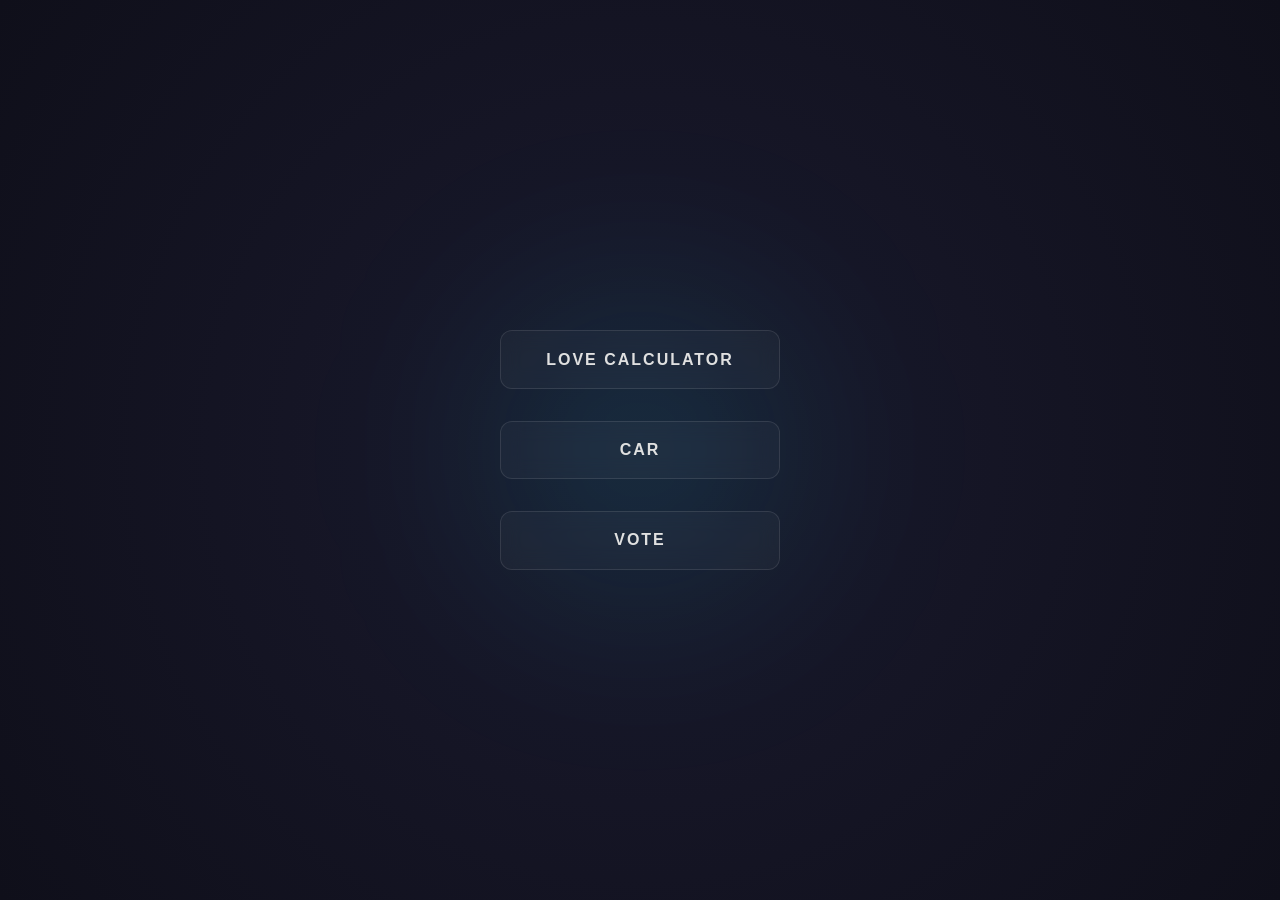
<file: index.html>
<!DOCTYPE html>
<html lang="en">
<head>
    <meta charset="UTF-8">
    <meta name="viewport" content="width=device-width, initial-scale=1.0">
    <title>Document</title>
    <link rel="stylesheet" href="stylesheet3.css">
</head>
<body>
    <button onclick="location.href='LOVE.html'">LOVE CALCULATOR</button>
    <button onclick="location.href='box.html'">CAR</button>
    <button onclick="location.href='index2.html'">VOTE </button>
</body>
</html>
</file>
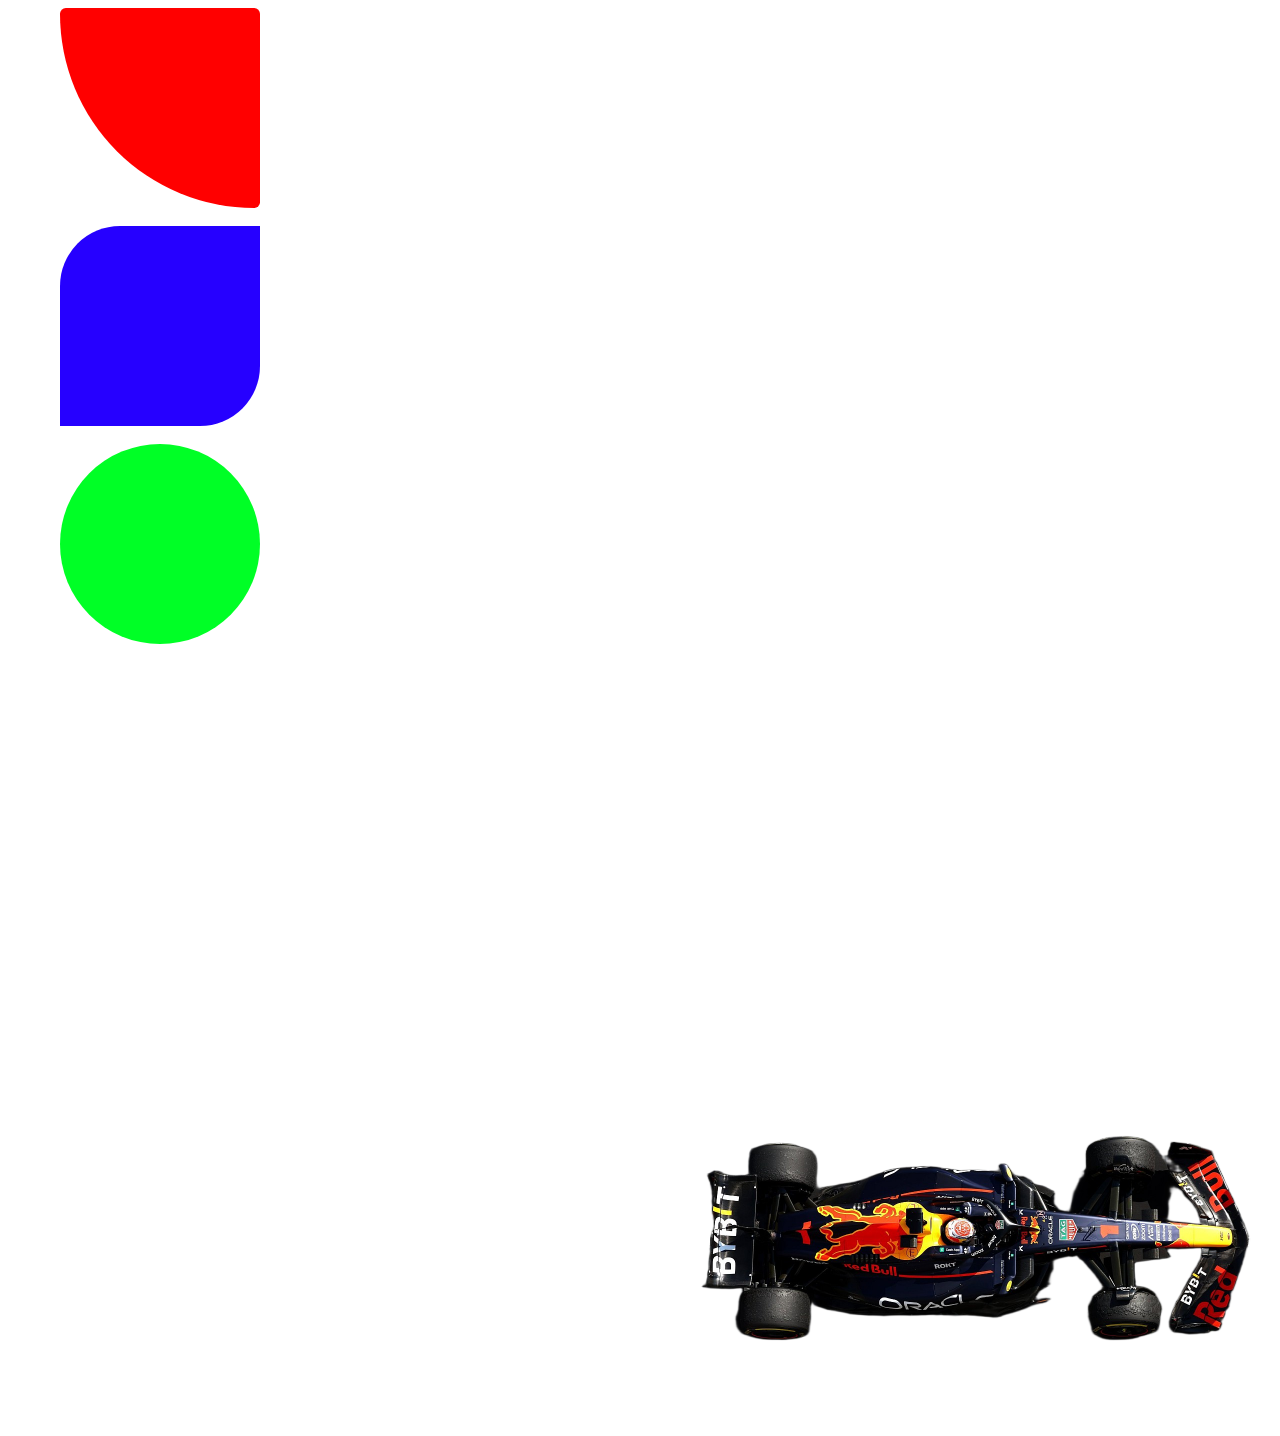
<file: box.html>
<!DOCTYPE html>
<html lang="en">
<head>
    <meta charset="UTF-8">
    <meta name="viewport" content="width=device-width, initial-scale=1.0">
    <title>django</title>
    <link rel="stylesheet" href="stylesheet.css">
</head>
<body>
    <div id="box1"></div></br>
    <div id="box2"></div></br>
    <div id="box3"></div></br>
    <div class="car">
        <img src="./wp13553876.png" alt="Car">
</body>
</html>
</file>
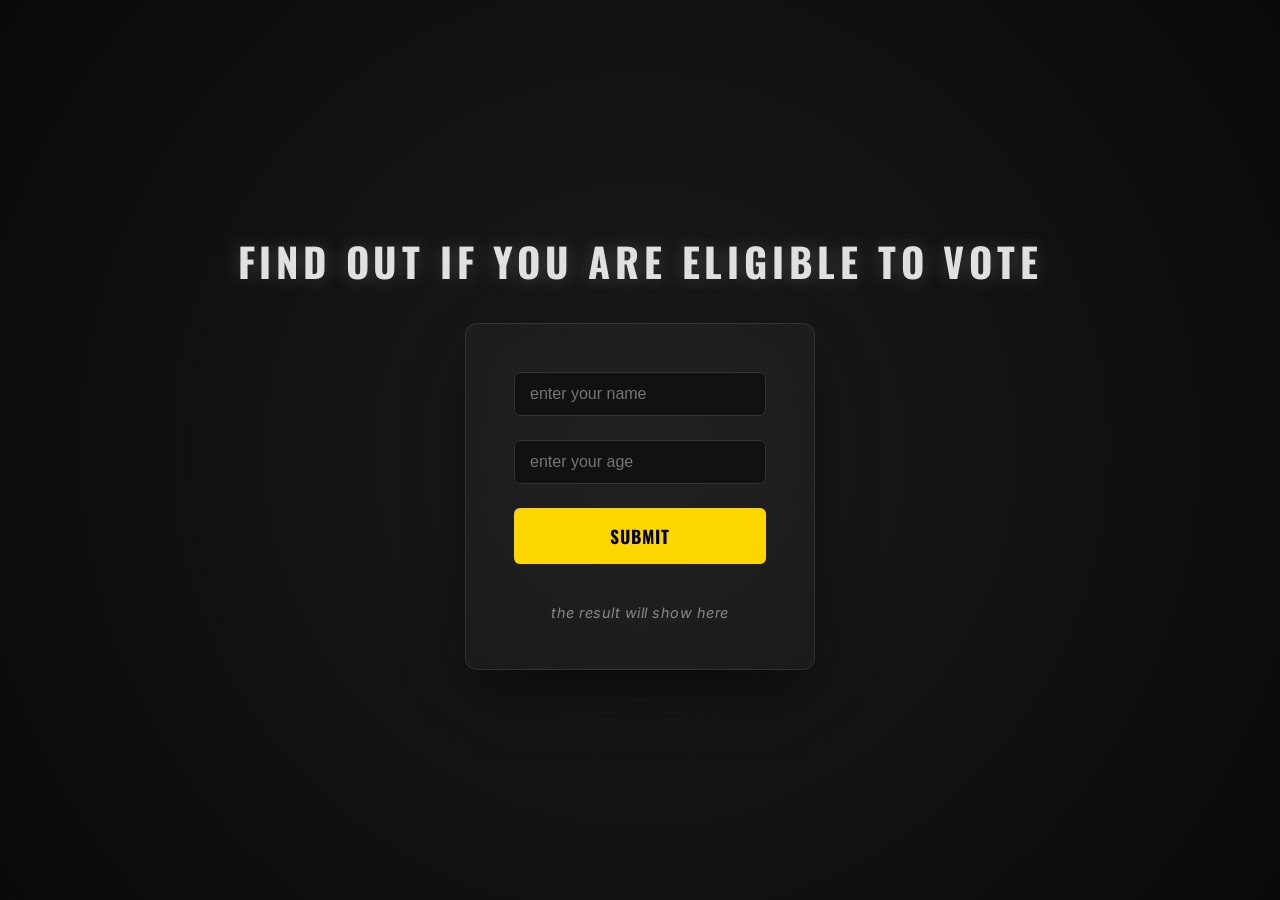
<file: index2.html>
<!DOCTYPE html>
<html lang="en">
<head>
    <meta charset="UTF-8">
    <meta name="viewport" content="width=device-width, initial-scale=1.0">
    <title>xdx</title>
    <link rel="stylesheet" href="stylesheet1.css">
</head>
<body>
    <h2>FIND OUT IF YOU ARE ELIGIBLE TO VOTE</h2>
    <div class="content">
    <input type="text" name="name" id="name " placeholder="enter your name">
    <input type="number" name="age" id="age" placeholder="enter your age">
    <button onclick="vote()">submit</button>
    <p id="result">the result will show here </p>
    </div>
    <script src="./vote.js"></script>
</body>
</html>
</file>
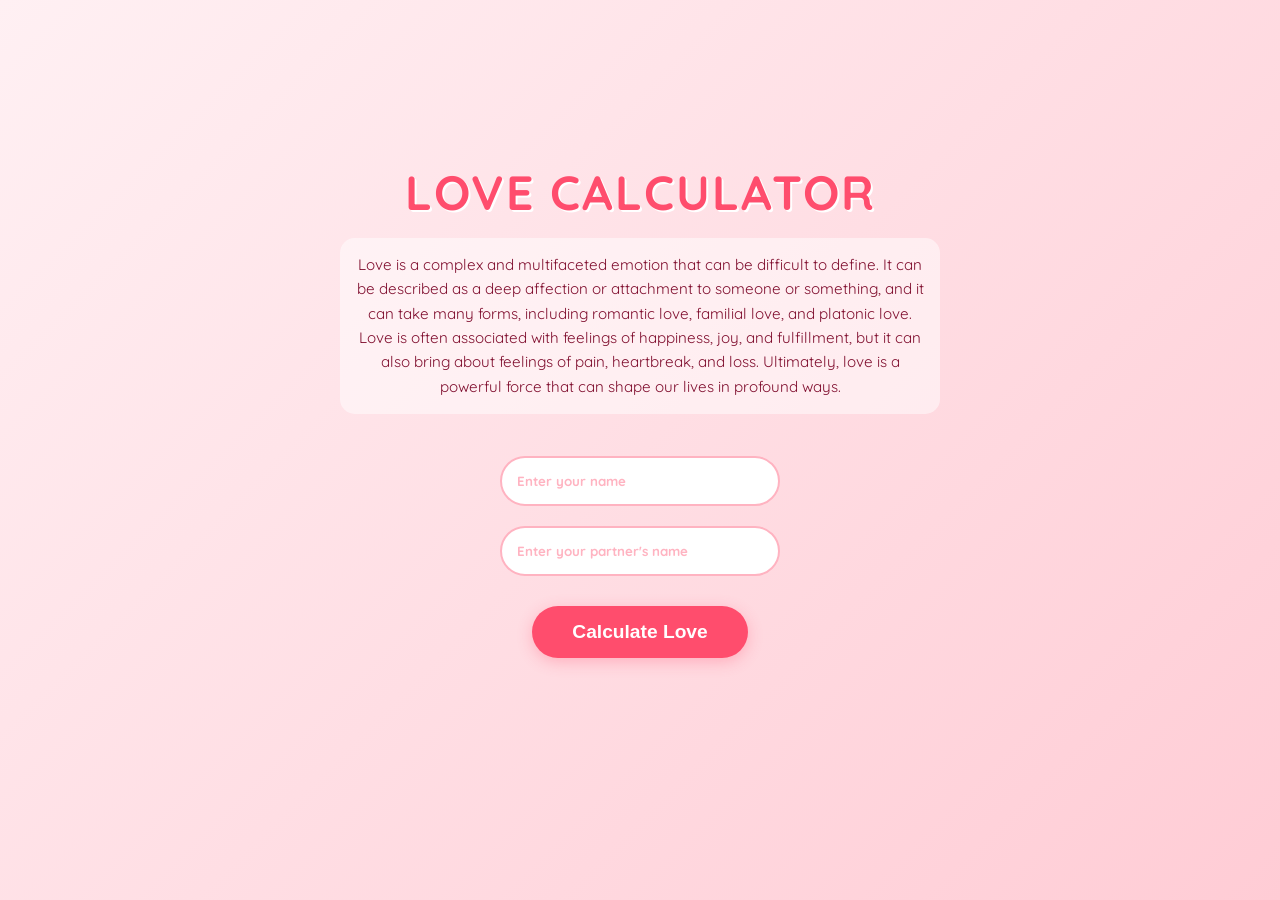
<file: LOVE.html>
<!DOCTYPE html>
<html lang="en">
<head>
    <meta charset="UTF-8">
    <meta name="viewport" content="width=device-width, initial-scale=1.0">
    <title>Document</title>
    <link rel="stylesheet" href="love.css">
</head>
<body>
    <h1>LOVE CALCULATOR</h1>
    <p>Love is a complex and multifaceted emotion that can be difficult to define. It can be described as a deep affection or attachment to someone or something, and it can take many forms, including romantic love, familial love, and platonic love. Love is often associated with feelings of happiness, joy, and fulfillment, but it can also bring about feelings of pain, heartbreak, and loss. Ultimately, love is a powerful force that can shape our lives in profound ways.</p>
    <input type="text" id="name" placeholder="Enter your name">
    <input type="text" id="partnerName" placeholder="Enter your partner's name">
    <button onclick="love()">Calculate Love</button>

<div id="result"></div>
    <script src="./love.js"></script>

</body>
</html>
</file>
<file: stylesheet3.css>
* {
    margin: 0;
    padding: 0;
    box-sizing: border-box;
    font-family: 'Segoe UI', Roboto, Helvetica, Arial, sans-serif;
}

body {
    height: 100vh;
    display: flex;
    flex-direction: column;
    justify-content: center;
    align-items: center;
    gap: 2rem;
    background: radial-gradient(circle at center, #1a1a2e 0%, #0f0f1a 100%);
    overflow: hidden;
}


body::before {
    content: '';
    position: absolute;
    width: 300px;
    height: 300px;
    background: rgba(0, 242, 255, 0.1);
    filter: blur(100px);
    border-radius: 50%;
    z-index: -1;
}

button {
    width: 280px;
    padding: 1.2rem;
    font-size: 1rem;
    font-weight: 600;
    letter-spacing: 2px;
    text-transform: uppercase;
    color: #e0e0e0;
    background: rgba(255, 255, 255, 0.03);
    border: 1px solid rgba(255, 255, 255, 0.1);
    border-radius: 12px;
    cursor: pointer;
    backdrop-filter: blur(10px);
    transition: all 0.4s cubic-bezier(0.175, 0.885, 0.32, 1.275);
    position: relative;
    overflow: hidden;
}


button::after {
    content: '';
    position: absolute;
    top: 0;
    left: -100%;
    width: 100%;
    height: 100%;
    background: linear-gradient(
        90deg,
        transparent,
        rgba(255, 255, 255, 0.2),
        transparent
    );
    transition: 0.5s;
}

button:hover {
    color: #00f2ff;
    border: 1px solid rgba(0, 242, 255, 0.5);
    background: rgba(0, 242, 255, 0.05);
    transform: translateY(-5px) scale(1.02);
    box-shadow: 0 10px 20px rgba(0, 0, 0, 0.3), 
                0 0 15px rgba(0, 242, 255, 0.2);
}

button:hover::after {
    left: 100%;
}


button:active {
    transform: translateY(0) scale(0.98);
}

button:nth-child(1):hover { box-shadow: 0 0 20px rgba(255, 46, 99, 0.3); color: #ff2e63; border-color: #ff2e63; } /* Love */
button:nth-child(2):hover { box-shadow: 0 0 20px rgba(249, 237, 105, 0.3); color: #f9ed69; border-color: #f9ed69; } /* Car */
button:nth-child(3):hover { box-shadow: 0 0 20px rgba(0, 242, 255, 0.3); color: #00f2ff; border-color: #00f2ff; } /* Vote */
</file>
<file: stylesheet.css>
*{
    margin-left: 20px;
    padding: 0;
    box-sizing: border-box;
}

#box1{
    height: 200px;
    width: 200px;
    border-top-right-radius: 30%;
    border-top-left-radius: 30%;
    border-bottom-left-radius: 1000%;
    border-bottom-right-radius: 30%;
    background-color: rgb(255, 0, 0);
}

#box1:hover{
    background-color: rgb(0, 0, 0);
    height: 210px;
    width: 210px;
}

#box2{
    height: 200px;
    width: 200px;
    border-top-left-radius: 30%;
    border-bottom-right-radius: 30%;
    background-color: rgb(38, 0, 255);
}
#box2:hover{
    background-color: rgb(0, 0, 0);
    height: 210px;
    width: 210px;
}

#box3{
    height: 200px;
    width: 200px;
    border-radius: 100%;
    background-color: rgb(0, 255, 38);
}
#box3:hover{
    background-color: rgb(0, 0, 0);
    height: 210px;
    width: 210px;
}

.car {

    font-size: 50px;
    position: absolute;
    top: 1000px;
    left: 500px;
    offset-path: path('M 300 60 L 700 60 A 190 190 0 0 1 700 440 L 300 440 A 190 190 0 0 1 300 60 Z');
    animation: drive 6s linear infinite;
    scale: 0.5;
  }


  @keyframes drive {
    0% { offset-distance: 0%; }
    100% { offset-distance: 100%; }
  }

.background{
    position: static;
    scale: 0.5;

}
</file>
<file: stylesheet1.css>
/* Importing a clean, cinematic sans-serif font */
@import url('https://fonts.googleapis.com/css2?family=Inter:wght@300;400;700&family=Oswald:wght@500&display=swap');

* {
    margin: 0;
    padding: 0;
    box-sizing: border-box;
}

body {
    /* Deep cinematic black gradient */
    background: radial-gradient(circle, #1a1a1a 0%, #0a0a0a 100%);
    color: #ffffff;
    font-family: 'Inter', sans-serif;
    display: flex;
    flex-direction: column;
    align-items: center;
    justify-content: center;
    height: 100vh;
    overflow: hidden;
}

h2 {
    /* Bold, wide-spaced cinematic header */
    font-family: 'Oswald', sans-serif;
    font-size: 2.5rem;
    letter-spacing: 0.3rem;
    text-transform: uppercase;
    margin-bottom: 2rem;
    text-shadow: 0px 0px 20px rgba(255, 255, 255, 0.2);
    color: #e0e0e0;
}

.content {
    background: rgba(255, 255, 255, 0.03);
    padding: 3rem;
    border-radius: 12px;
    border: 1px solid rgba(255, 255, 255, 0.1);
    backdrop-filter: blur(10px); /* Modern frosted glass effect */
    display: flex;
    flex-direction: column;
    gap: 1.5rem;
    width: 350px;
    box-shadow: 0 25px 50px -12px rgba(0, 0, 0, 0.5);
}

input {
    background: #111;
    border: 1px solid #333;
    padding: 12px 15px;
    border-radius: 6px;
    color: #fff;
    font-size: 1rem;
    transition: all 0.3s ease;
    outline: none;
}

input:focus {
    border-color: #ffd700; /* Gold cinematic accent */
    box-shadow: 0 0 10px rgba(255, 215, 0, 0.2);
}

button {
    background: #ffd700;
    color: #000;
    border: none;
    padding: 15px;
    border-radius: 6px;
    font-family: 'Oswald', sans-serif;
    font-size: 1.1rem;
    font-weight: bold;
    text-transform: uppercase;
    letter-spacing: 1px;
    cursor: pointer;
    transition: transform 0.2s, background 0.3s;
}

button:hover {
    background: #ffea70;
    transform: translateY(-2px);
}

button:active {
    transform: translateY(0);
}

#result {
    margin-top: 1rem;
    text-align: center;
    font-size: 0.9rem;
    color: #888;
    font-style: italic;
    letter-spacing: 0.5px;
}
</file>
<file: love.css>
/* Importing a cute, rounded font */
@import url('https://fonts.googleapis.com/css2?family=Quicksand:wght@400;700&display=swap');

* {
    margin: 0;
    padding: 0;
    box-sizing: border-box;
}

body {
    /* Soft pink gradient background */
    background: linear-gradient(135deg, #fff0f3 0%, #ffccd5 100%);
    font-family: 'Quicksand', sans-serif;
    color: #c9184a;
    display: flex;
    flex-direction: column;
    align-items: center;
    justify-content: center;
    min-height: 100vh;
    padding: 20px;
    text-align: center;
}

h1 {
    font-size: 3rem;
    margin-bottom: 1rem;
    color: #ff4d6d;
    text-shadow: 2px 2px #ffffff;
    letter-spacing: 2px;
}

/* Designing the description text */
p {
    max-width: 600px;
    line-height: 1.6;
    margin-bottom: 2rem;
    background: rgba(255, 255, 255, 0.5);
    padding: 15px;
    border-radius: 15px;
    font-size: 0.95rem;
    color: #800f2f;
}

/* Styling the inputs to look like "pill" shapes */
input {
    width: 280px;
    padding: 15px;
    margin: 10px;
    border: 2px solid #ffb3c1;
    border-radius: 50px;
    outline: none;
    font-family: 'Quicksand', sans-serif;
    font-weight: 700;
    color: #ff4d6d;
    transition: all 0.3s ease;
}

input:focus {
    border-color: #ff4d6d;
    box-shadow: 0 0 10px rgba(255, 77, 109, 0.2);
}

input::placeholder {
    color: #ffb3c1;
}

/* The "Heartbeat" Button */
button {
    background-color: #ff4d6d;
    color: white;
    border: none;
    padding: 15px 40px;
    font-size: 1.2rem;
    font-weight: bold;
    border-radius: 50px;
    cursor: pointer;
    margin-top: 20px;
    box-shadow: 0 4px 15px rgba(255, 77, 109, 0.3);
    transition: transform 0.2s, background-color 0.3s;
}

button:hover {
    background-color: #ff758f;
    transform: scale(1.05); /* Slight "pop" effect */
}

button:active {
    transform: scale(0.95);
}

/* Result display */
#result {
    margin-top: 30px;
    font-size: 1.8rem;
    font-weight: 700;
    color: #ff0054;
    min-height: 50px;
    /* Adding a little fade-in animation */
    animation: fadeIn 0.5s ease-in;
}

@keyframes fadeIn {
    from { opacity: 0; transform: translateY(10px); }
    to { opacity: 1; transform: translateY(0); }
}
</file>
